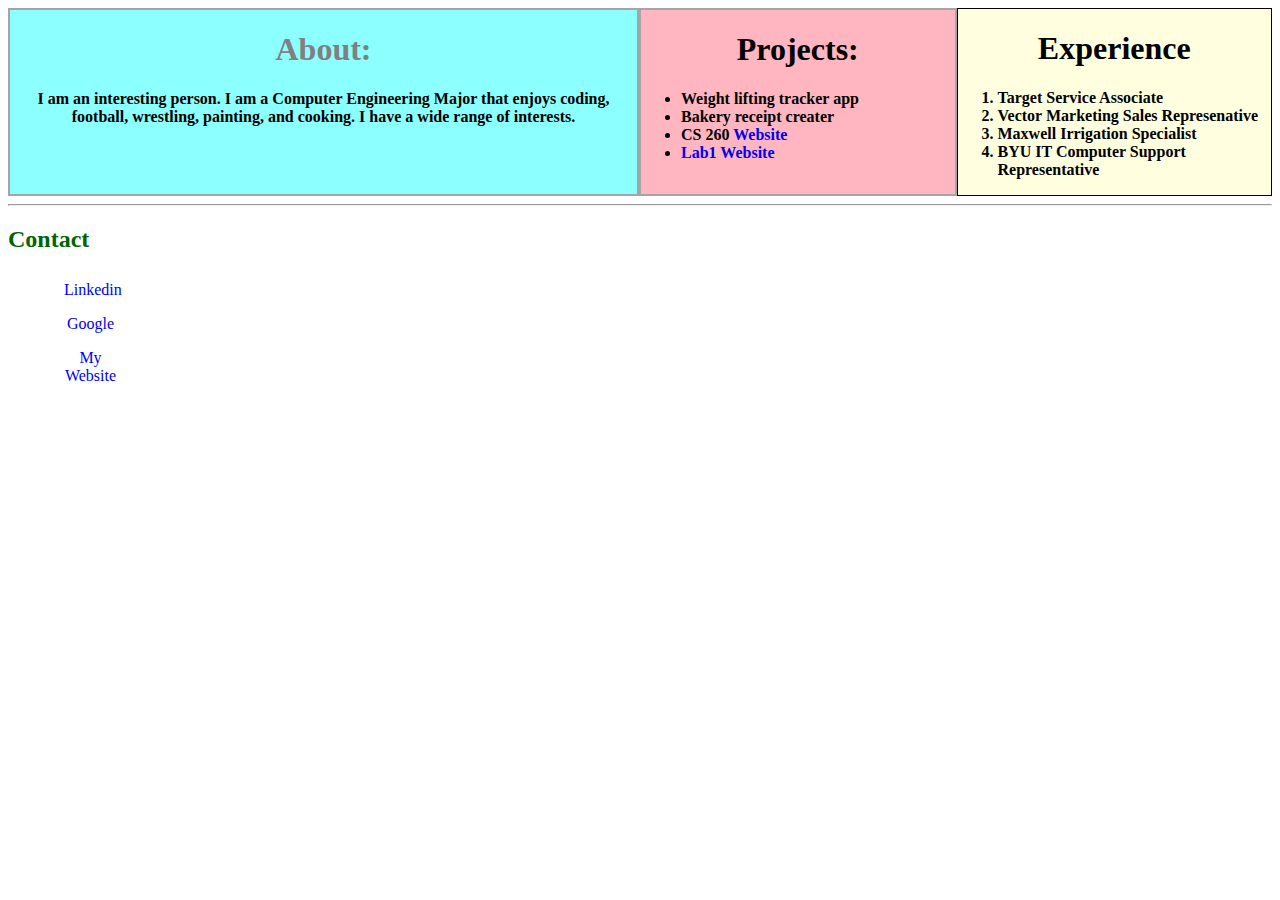
<file: index.html>
<!DOCTYPE html>
<html>
	<head>
		<title>About Me - Matt George is a master at Git</title>
		<link rel='stylesheet' href='styles.css'/>
		<meta name='viewport'
      content='width=device-width, initial-scale=1.0, maximum-scale=1.0' />
	</head>
	<body>
		<div class='big-box'>
			<div class='box-info'>
				<h1>About:</h1>
				<p>I am an interesting person. I am a Computer Engineering Major that enjoys coding, football, wrestling, painting, and cooking. I have a wide range of interests.</p>
			</div>
			<div class='box-info box-with-list'>
				<h1>Projects:</h1>
				<ul>
					<li>Weight lifting tracker app</li>
					<li>Bakery receipt creater</li>
					<li>CS 260 <a href='http://matthewcgeorge.com/'>Website</a></li>
					<li><a href='http://lab1.matthewcgeorge.com/'>Lab1 Website</a></li>
				</ul>
			</div>
			<div class='box-info box-with-list numbered-list'>
				<h1>Experience</h1>
			<ol>
				<li>Target Service Associate</li>
				<li>Vector Marketing Sales Represenative</li>
				<li>Maxwell Irrigation Specialist</li>
				<li>BYU IT Computer Support Representative</li>
			</ol>
			</div>
		</div>
		
		<hr/>
		<h2 id='contact'>Contact</h2>
		<ul class='sidebar'>
			<li><a href='https://www.linkedin.com/in/matthew-george-849707196'>Linkedin</a></li>
			<li><a href='https://www.google.com/'>Google</a></li>
			<li><a href='http://matthewcgeorge.com/'>My Website</a></li>
		</ul>
	</body>
</html>
</file>
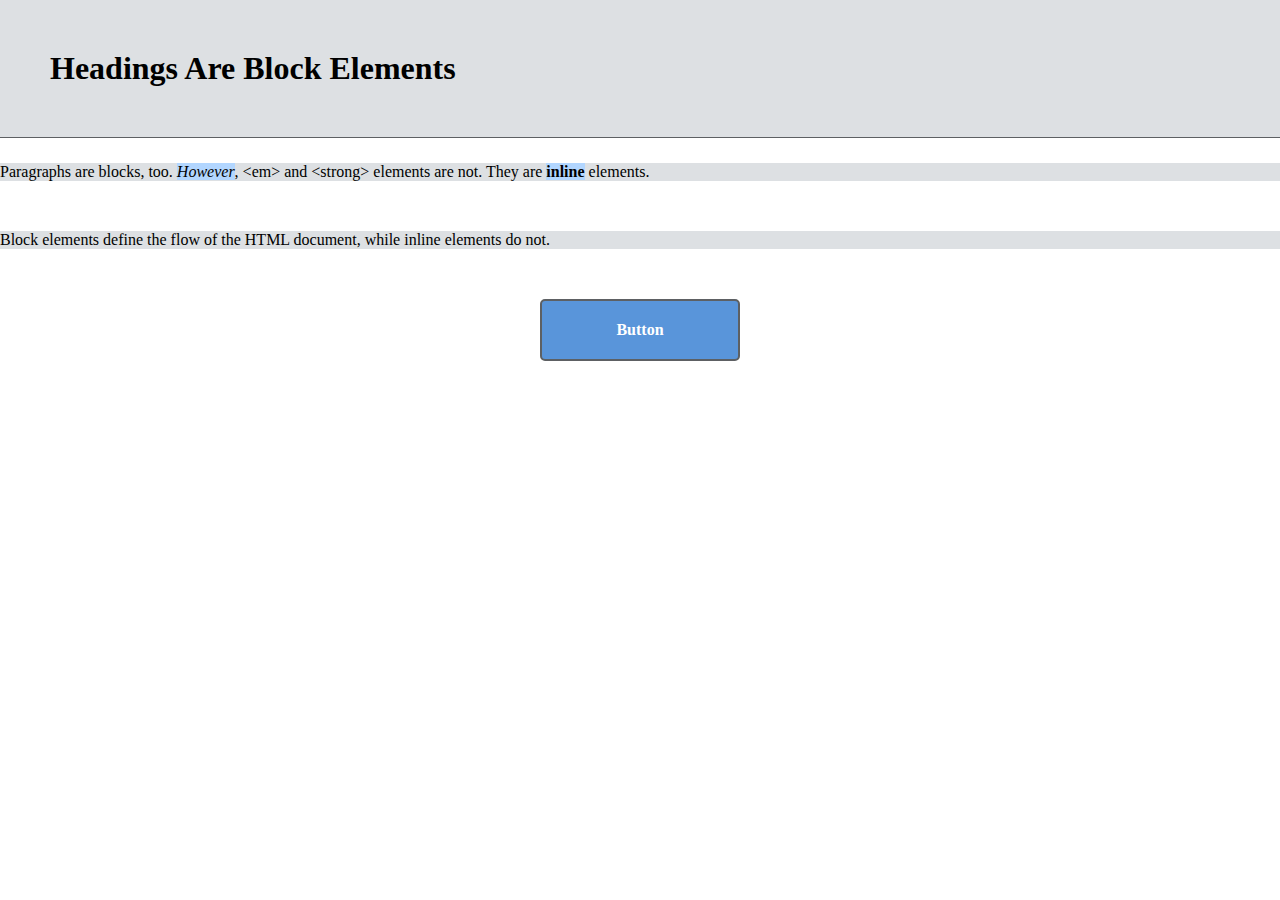
<file: css-box-model/boxes.html>
<!DOCTYPE html>
<html lang='en'>
	<head>
		<meta charset='UTF-8'/>
		<title>Boxes Are Easy!</title>
		<link rel='stylesheet' href='box-styles.css'/>
	</head>
	<body>
		<h1>Headings Are Block Elements</h1>

		<p>Paragraphs are blocks, too. <em>However</em>, &lt;em&gt; and &lt;strong&gt;
			   elements are not. They are <strong>inline</strong> elements.</p> 

		<p>Block elements define the flow of the HTML document, while inline elements
			   do not.</p>
			   
		<div>Button</div>

	</body>
</html>
</file>
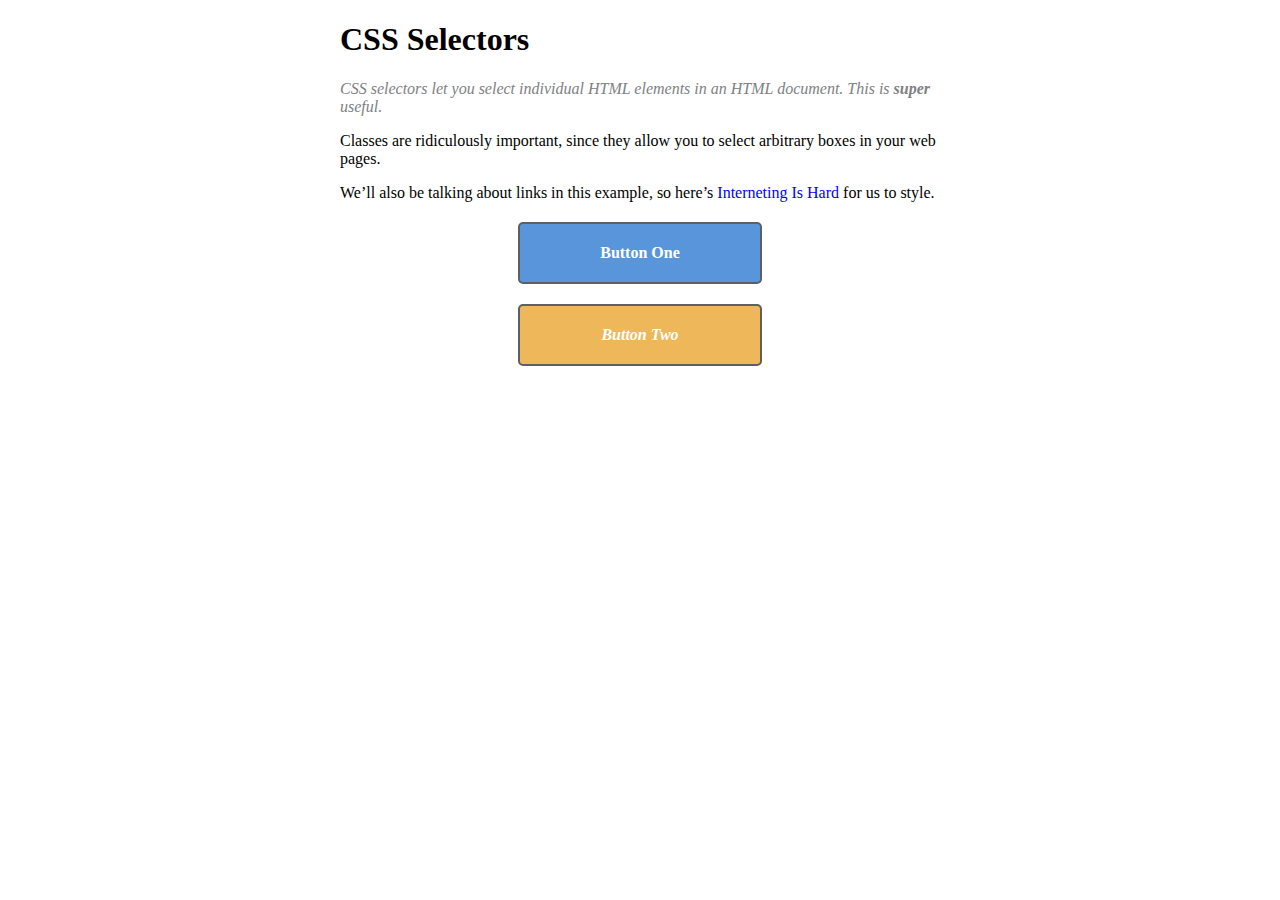
<file: css-selectors/selectors.html>
<!DOCTYPE html>
<html lang='en'>
  <head>
    <meta charset='UTF-8'/>
    <title>CSS Selectors</title>
    <link rel='stylesheet' href='styles.css'/>
  </head>
  <body>
    <div class='page'>
      <h1>CSS Selectors</h1>

      <p class='synopsis'>CSS selectors let you <em>select</em> individual HTML elements in an HTML
         document. This is <strong>super</strong> useful.</p>

      <p>Classes are ridiculously important, since they allow you to select
         arbitrary boxes in your web pages.</p>

      <p>We’ll also be talking about links in this example, so here’s
         <a href='https://internetingishard.com'>Interneting Is Hard</a> for us to
        style.</p>

      <a class='button' href='nowhere.html'>Button One</a>
      <a class='button call-to-action' href='nowhere.html'>Button Two</a>
    </div>

  </body>
</html>
</file>
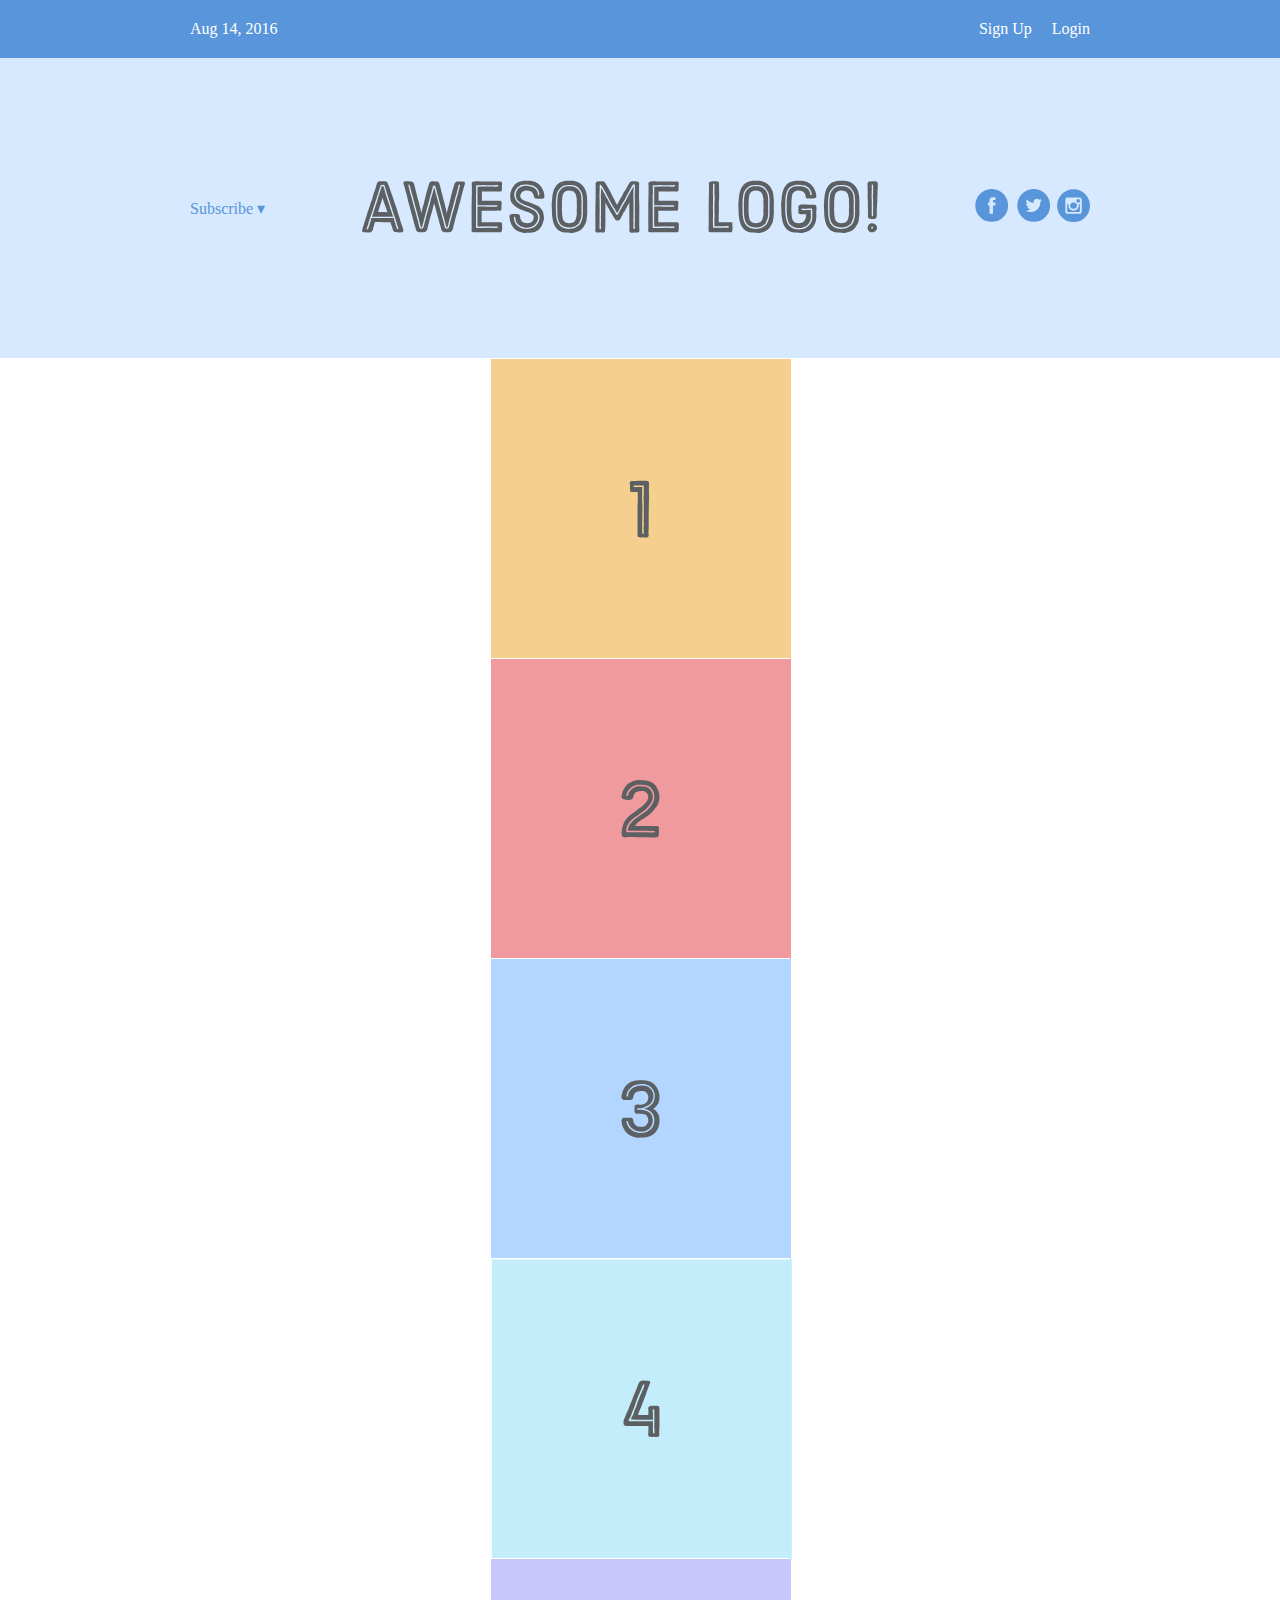
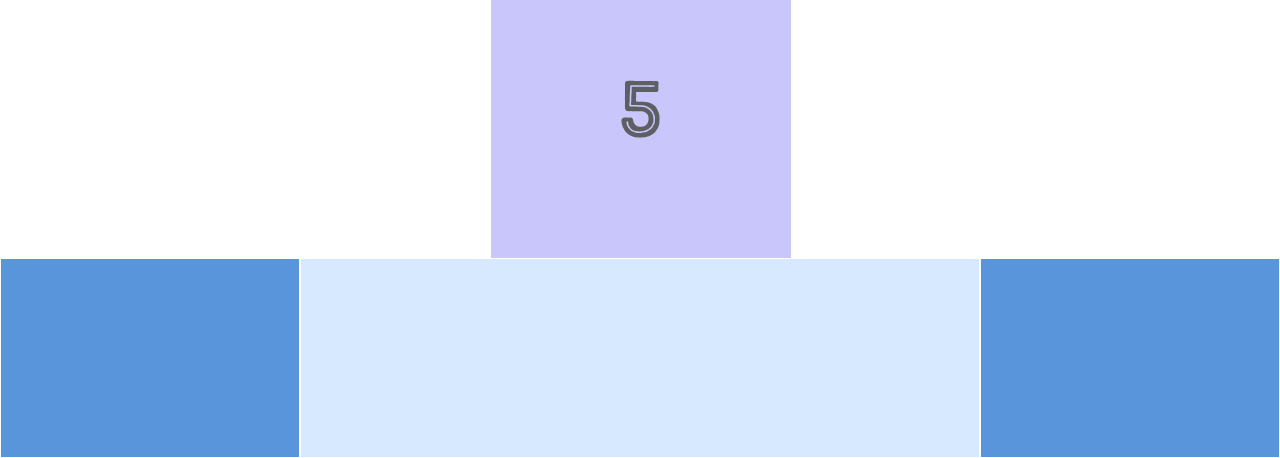
<file: flexbox/flexbox.html>
<!DOCTYPE html>
<html lang='en'>
  <head>
    <meta charset='UTF-8'/>
    <title>Some Web Page</title>
    <link rel='stylesheet' href='styles.css'/>
  </head>
  <body>
    <div class='menu-container'>
      <div class='menu'>
        <div class='date'>Aug 14, 2016</div>
        <div class='signup'>Sign Up</div>
        <div class='login'>Login</div>
      </div>
    </div>

    <div class='header-container'>
        <div class='header'>
          <div class='subscribe'>Subscribe &#9662;</div>
          <div class='logo'><img src='images/awesome-logo.svg'/></div>
          <div class='social'><img src='images/social-icons.svg'/></div>
        </div>
    </div>

    <div class='photo-grid-container'>
        <div class='photo-grid'>
          <div class='photo-grid-item first-item'>
            <img src='images/one.svg'/>
          </div>
          <div class='photo-grid-item'>
            <img src='images/two.svg'/>
          </div>
          <div class='photo-grid-item'>
            <img src='images/three.svg'/>
          </div>
          <div class='photo-grid-item'>
            <img src='images/four.svg'/>
          </div>
          <div class='photo-grid-item last-item'>
            <img src='images/five.svg'/>
          </div>
        </div>
      </div>

      <div class='footer'>
        <div class='footer-item footer-one'></div>
        <div class='footer-item footer-two'></div>
        <div class='footer-item footer-three'></div>
      </div>
  </body>
</html>
</file>
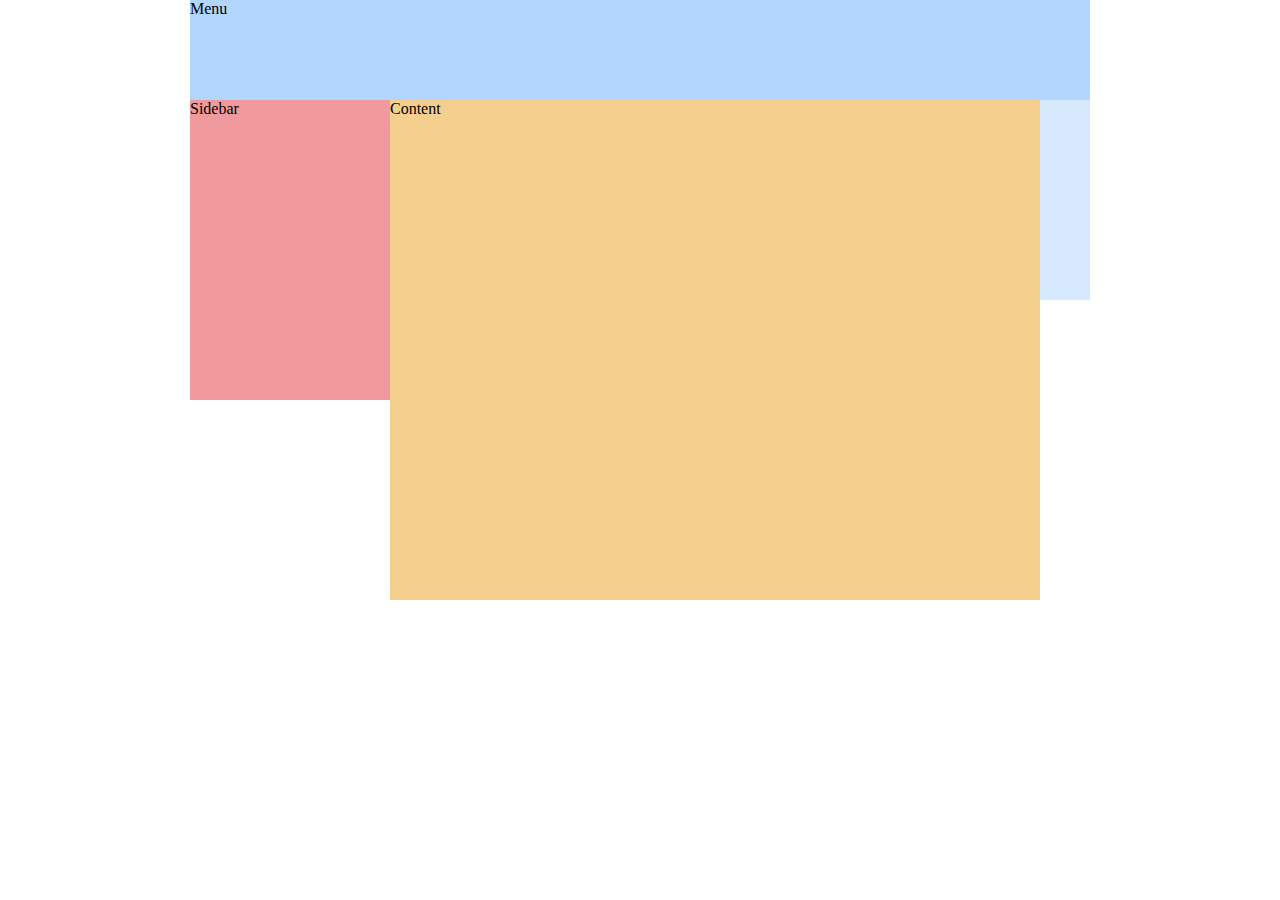
<file: floats/floats.html>
<!DOCTYPE html>
<html lang='en'>
  <head>
    <meta charset='UTF-8' />
    <title>Floats</title>
    <link rel='stylesheet' href='styles.css'/>
  </head>
  <body>
    <div class='page'>
      <div class='menu'>Menu</div>
      <div class='sidebar'>Sidebar</div>
      <div class='content'>Content</div>
      <div class='footer'>
        <div class='column'></div>
        <div class='column'></div>
        <div class='column'></div>
      </div>
    </div>
  </body>
</html>
</file>
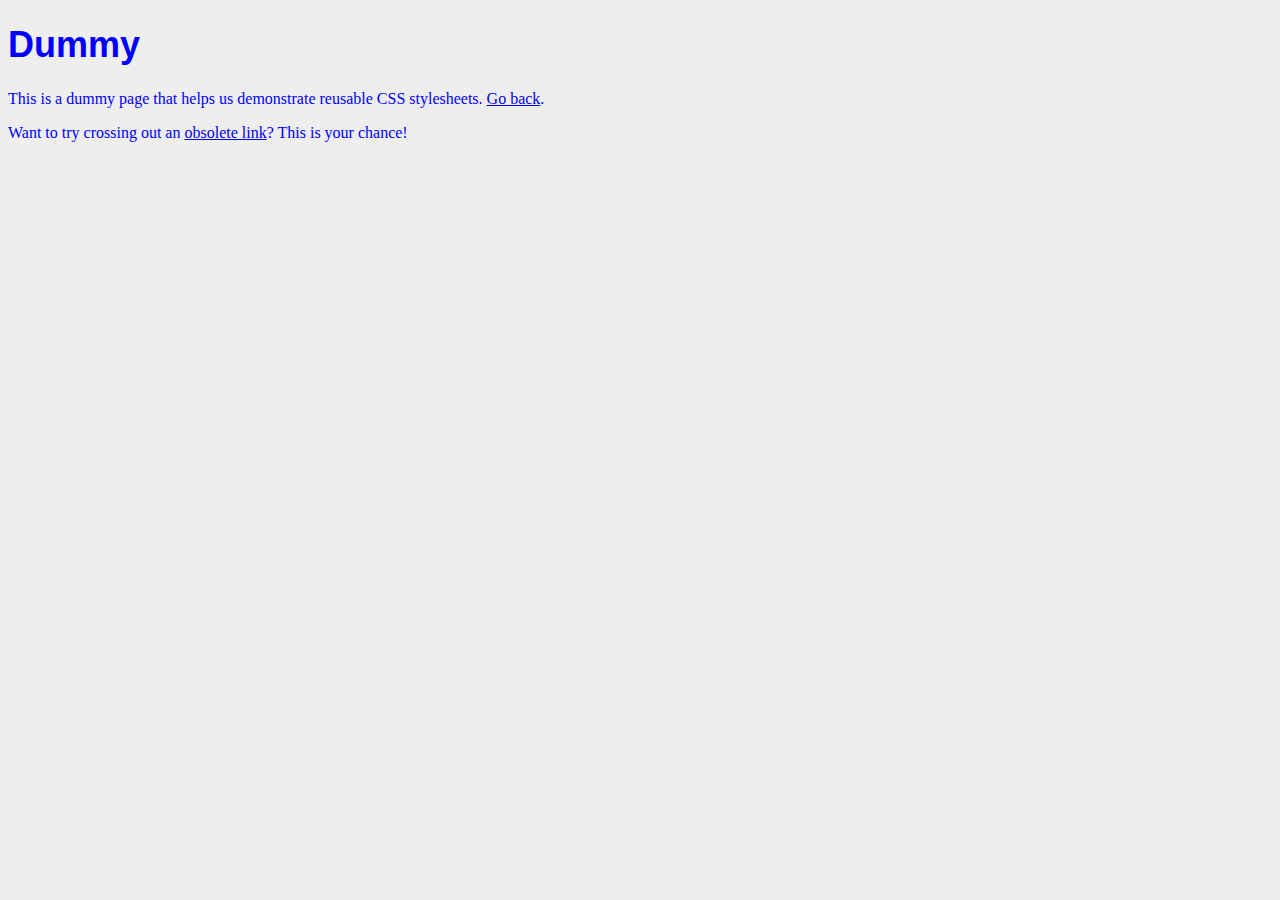
<file: hello-css/dummy.html>
<!DOCTYPE html>
<html lang='en'>
  <head>
    <meta charset='UTF-8'/>
    <title>Dummy</title>
    <link rel='stylesheet' href='styles.css'/>
    <style>
	body {
	    color: #0000FF;
	}
    </style>
  </head>
  <body>
    <h1>Dummy</h1>

    <p>This is a dummy page that helps us demonstrate reusable CSS
       stylesheets. <a href='hello-css.html'>Go back</a>.</p>

    <p>Want to try crossing out an <a href='nowhere.html'>obsolete link</a>? This
       is your chance!</p>
  </body>
</html>
</file>
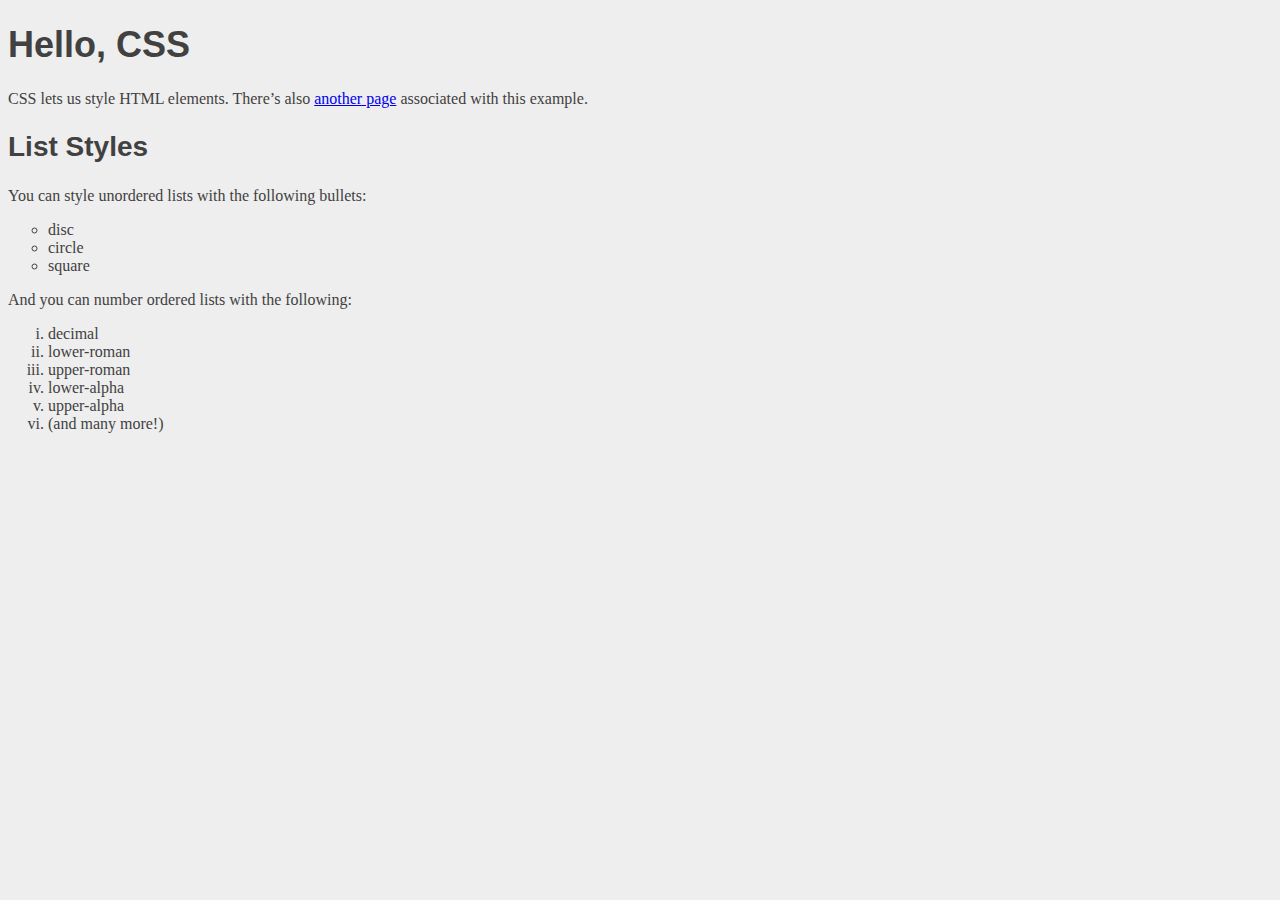
<file: hello-css/hello-css.html>
<!DOCTYPE html>
<html lang='en'>
  <head>
    <meta charset='UTF-8'/>
    <title>Hello, CSS</title>
    <link rel='stylesheet' href='styles.css'/>
  </head>
  <body>
    <h1>Hello, CSS</h1>

    <p>CSS lets us style HTML elements. There’s also
       <a href='dummy.html'>another page</a> associated with this example.</p>

    <h2>List Styles</h2>

    <p>You can style unordered lists with the following bullets:</p>

    <ul>
      <li>disc</li>
      <li>circle</li>
      <li>square</li>
    </ul>

    <p>And you can number ordered lists with the following:</p>

    <ol>
      <li>decimal</li>
      <li>lower-roman</li>
      <li>upper-roman</li>
      <li>lower-alpha</li>
      <li>upper-alpha</li>
      <li>(and many more!)</li>
    </ol>
  </body>
</html>
</file>
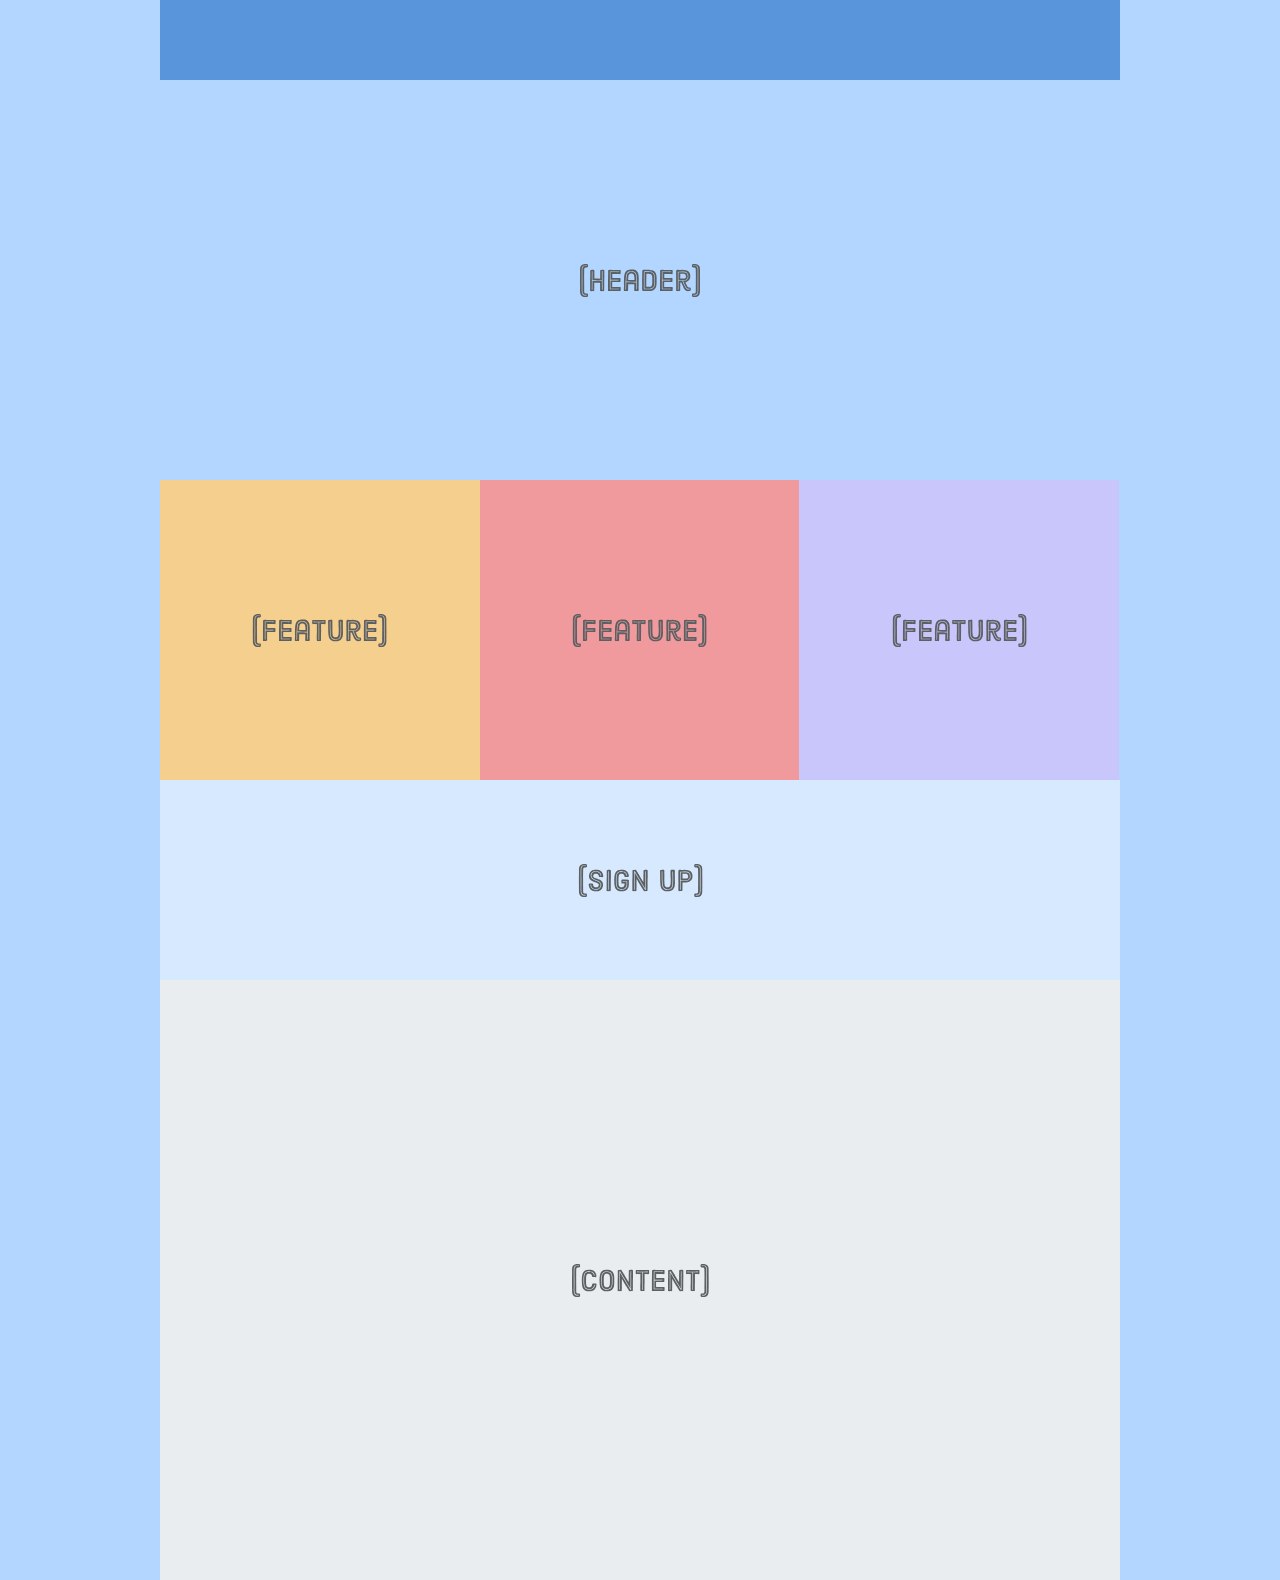
<file: responsive-directory/responsive.html>
<!DOCTYPE html>
<html lang='en'>
  <head>
    <meta charset='UTF-8'/>
    <title>Responsive Design</title>
    <link rel='stylesheet' href='styles.css'/>
    <meta name='viewport'
      content='width=device-width, initial-scale=1.0, maximum-scale=1.0' />
  </head>
  <body>
    <div class='page'>
      <div class='section menu'></div>
      <div class='section header'>
        <img src='images/header.svg'/>
      </div>
      <div class='section content'>
        <img src='images/content.svg'/>
      </div>
      <div class='section sign-up'>
        <img src='images/sign-up.svg'/>
      </div>
      <div class='section feature-1'>
        <img src='images/feature.svg'/>
      </div>
      <div class='section feature-2'>
        <img src='images/feature.svg'/>
      </div>
      <div class='section feature-3'>
        <img src='images/feature.svg'/>
      </div>
    </div>
  </body>
</html>
</file>
<file: styles.css>
h1 {
    color: #808080;
}
.box-info {
    background-color: #8cffff;
    font-weight: bold;
    text-align: center;
    border: 2px solid #a5a5a5;
    width: 500px;
    margin: 0 auto;
    flex: 2;
}
.box-with-list {
    background-color: #ffb6c1;
    text-align: left;
    width: 450px;
    flex: 1;
}
.numbered-list {
    width: 700px;
    background-color: #ffffe0;
    border: 1px solid #000000;
    flex: 1;
}
.box-with-list h1 {
    text-align: center;
    color: #000000;
}
a:link {
    text-decoration: none;
}
a:hover{
    text-decoration: underline;
}
#contact {
    color: #006400;
}
.sidebar ul {
    list-style-type: none;
    margin: 0;
    padding: 0;
    background-color: #808080;
}
.sidebar li {
    display: block;
    width: 85px;
}
.sidebar li a {
    display: block;
    padding: 8px 16px;
    text-decoration: none;
    text-align: center;
}
.sidebar li a:hover {
    background-color: #90ee90;
}

.big-box {
    display: flex;
    justify-content: space-between;
    flex-wrap: wrap;
}

@media only screen and (max-width: 400px) {
    .box-info {
        flex-wrap: wrap;
        justify-content: space-evenly;
    }
  }
  
  /* Tablet Styles */
  @media only screen and (min-width: 401px) and (max-width: 960px) {
  }
  
  /* Desktop Styles */
  @media only screen and (min-width: 961px) {
    .box-with-list
     .box-info
     .big-box {
      width: 240px;
    }
  }
</file>
<file: css-box-model/box-styles.css>
* {
    margin: 0;
    padding: 0;
    box-sizing: border-box;
}

h1, p {
    background-color: #DDE0E3;    /* Light gray */
}
  
em, strong {
    background-color: #B2D6FF;    /* Light blue */
    display: inline;
}

h1 {
    padding: 50px;
    border-bottom: 1px solid #5D6063
}

p {
    padding-top: 20px 10px; /* Vertical Horizontal*/

    margin-top: 25px;
    margin-bottom: 50px;
}

div {
    color: #FFF;
    background-color: #5995DA;
    font-weight: bold;
    padding: 20px;
    text-align: center;
    border: 2px solid #5D6063;
    border-radius: 5px;
    width: 200px;
    box-sizing: border-box;
    margin: 20px auto;
}
</file>
<file: css-selectors/styles.css>
.synopsis {
    color: #7E8184;
    font-style: italic;
}

.button {
    color: #FFF;
    background-color: #5995DA;    /* Blue */
    font-weight: bold;
    padding: 20px;
    text-align: center;
    border: 2px solid #5D6063;    /* Dark gray */
    border-radius: 5px;
  
    width: 200px;
    margin: 20px auto;
  }

  .page {
    width: 600px;
    margin: 0 auto;
  }

  a:link {
    color: blue;
    text-decoration: none;
  }
  a:visited {
    color: purple;
  }
  a:hover {
    color: aqua;
    text-decoration: underline;
  }
  a:active {
    color: red;
  }

  .button:link,                 /* Change this */
  .button:visited {             /* Change this */
    display: block;             /* Add this */
    text-decoration: none;      /* Add this */
  
    color: #FFF;                /* The rest is the same */
    background-color: #5995DA;
    font-weight: bold;
    padding: 20px;
    text-align: center;
    border: 2px solid #5D6063;
    border-radius: 5px;
  
    width: 200px;
    margin: 20px auto;
  }

.button:hover,
.button:visited:hover {
  color: #FFF;
  background-color: #76AEED;  /* Light blue */
}

.button:active,
.button:visited:active {
  color: #FFF;
  background-color: #5995DA;  /* Blue */
}

.call-to-action:link,
.call-to-action:visited {
  font-style: italic;
  background-color: #EEB75A;     /* Yellow */
}

.call-to-action:hover,
.call-to-action:visited:hover {
  background-color: #F5CF8E;     /* Light yellow */
}

.call-to-action:active,
.call-to-action:visited:active {
  background-color: #EEB75A;     /* Yellow */
}
</file>
<file: flexbox/styles.css>
* {
    margin: 0;
    padding: 0;
    box-sizing: border-box;
  }
  
  .menu-container {
    color: #fff;
    background-color: #5995DA;  /* Blue */
    padding: 20px 0;
    display: flex;
    justify-content: center;
  }
  
  .menu {
    width: 900px;
    display: flex;
    justify-content: space-between;
  }

  .signup {
      margin-left: auto;
  }
  
  .login {
    margin-left: 20px;
  }

  .header-container {
    color: #5995DA;
    background-color: #D6E9FE;
    display: flex;
    justify-content: center;
  }
  
  .header {
    width: 900px;
    height: 300px;
    display: flex;
    justify-content: space-between;
    align-items: center;
  }

  .photo-grid-container {
    display: flex;
    justify-content: center;
  }
  
  .photo-grid {
    width: 900px;
    display: flex;
    align-items: center;
    flex-wrap: wrap;
    flex-direction: column;
  }
  
  .photo-grid-item {
    border: 1px solid #fff;
    width: 300px;
    height: 300px;
  }
  
  .footer {
    display: flex;
    justify-content: space-between;
  }
  
  .footer-item {
    border: 1px solid #fff;
    background-color: #D6E9FE;
    height: 200px;
    flex: 1;
  }

  .footer-one,
.footer-three {
  background-color: #5995DA;
  flex: initial;
  width: 300px;
}
</file>
<file: floats/styles.css>
* {
    margin: 0;
    padding: 0;
    box-sizing: border-box;
  }

  .page {
    width: 900px;
    margin: 0 auto;
  }

  .menu {
    height: 100px;
    background-color: #B2D6FF;    /* Medium blue */
  }
  
  .sidebar {
    float: left;
    width: 200px;
    height: 300px;
    background-color: #F09A9D;    /* Red */
  }
  
  .content {
    float: left;
    width: 650px;
    height: 500px;
    background-color: #F5CF8E;    /* Yellow */
  }
  
  .footer {
    height: 200px;
    background-color: #D6E9FE;    /* Light blue */
  }
</file>
<file: hello-css/styles.css>
body {
	color: #414141; /* dark gray */
	background-color: #EEEEEE; /* Light gray*/
}

h1 {
	font-size: 36px;
}

h2 {
	font-size: 28px;		
}

h1, h2, h3, h4, h5, h6 {
	  font-family: "Helvetica", "Arial", sans-serif;
}

ul {
	list-style-type: circle;
}

ol {
	list-style-type: lower-roman;
}
</file>
<file: responsive-directory/styles.css>
* {
    margin: 0;
    padding: 0;
    box-sizing: border-box;
  }
  
  .page {
    display: flex;
    flex-wrap: wrap;
  }
  
  .section {
    width: 100%;
    height: 300px;
    display: flex;
    justify-content: center;
    align-items: center;
  }
  
  .menu {
    background-color: #5995DA;
    height: 80px;
  }
  
  .header {
    background-color: #B2D6FF;
  }
  
  .content {
    background-color: #EAEDF0;
    height: 600px;
  }
  
  .sign-up {
    background-color: #D6E9FE;
  }
  
  .feature-1 {
    background-color: #F5CF8E;
  }
  
  .feature-2 {
    background-color: #F09A9D;
  }
  
  .feature-3 {
    background-color: #C8C6FA;
  }

  /* Mobile Styles */
  @media only screen and (max-width: 400px) {
    body {
      background-color: #F09A9D; /* Red */
    }
  }
  
  /* Tablet Styles */
  @media only screen and (min-width: 401px) and (max-width: 960px) {
    body {
      background-color: #F5CF8E; /* Yellow */
    }
    .sign-up,
    .feature-1,
    .feature-2,
    .feature-3 {
      width: 50%;
    }
  }
  
  /* Desktop Styles */
  @media only screen and (min-width: 961px) {
    body {
      background-color: #B2D6FF; /* Blue */
    }
    .page {
      width: 960px;
      margin: 0 auto;
    }
    .feature-1,
    .feature-2,
    .feature-3 {
      width: 33.3%;
    }
    .header {
      height: 400px;
    }
    .sign-up {
      height: 200px;
      order: 1;
    }
    .content {
      order: 2;
    }
  }
</file>
